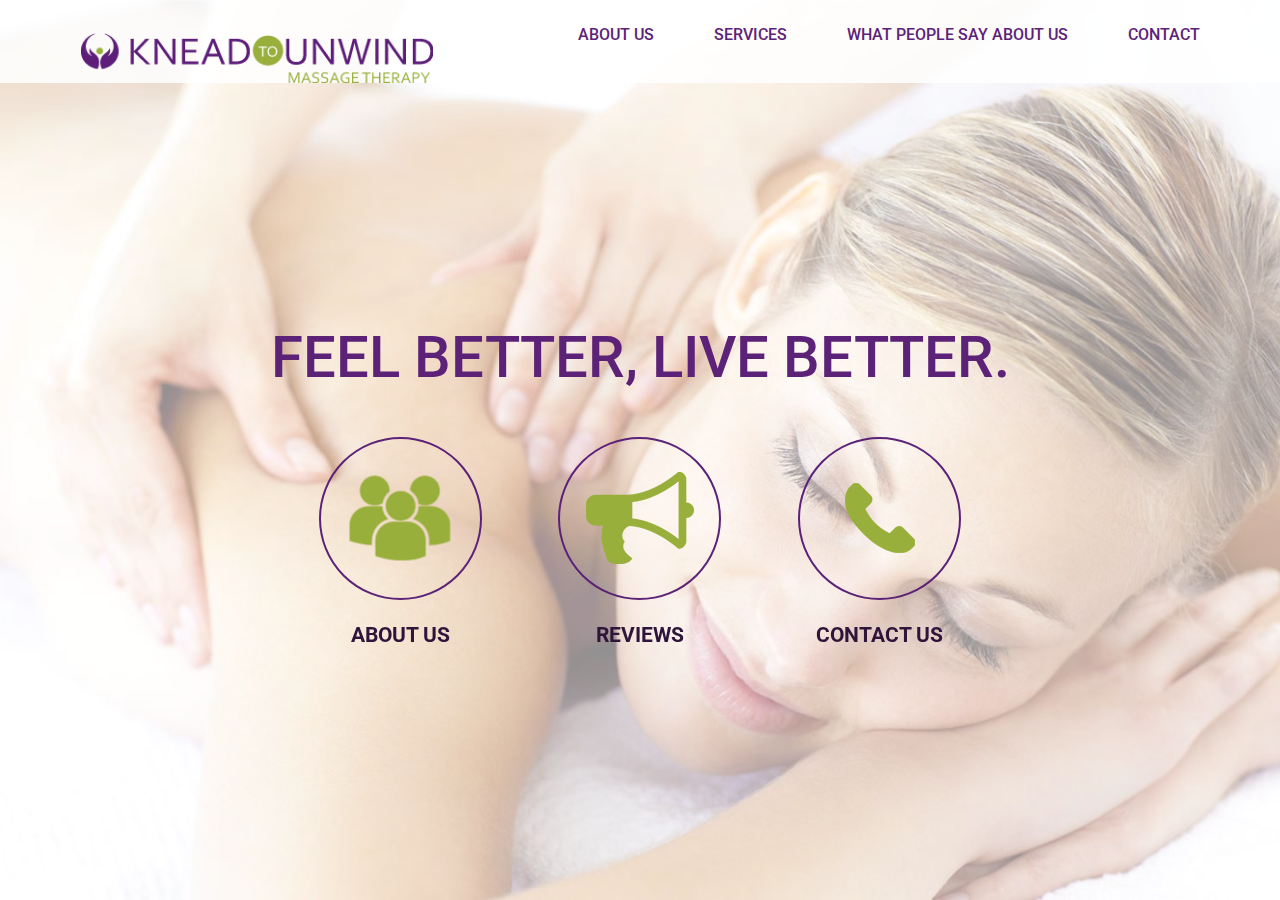
<file: index.html>
<!DOCTYPE html>
<html lang="en">
<head>
<meta charset="utf-8">
<meta http-equiv="X-UA-Compatible" content="IE=edge">
<meta name="format-detection" content="telephone=no">
<meta name="viewport" content="width=device-width, initial-scale=1">
<title>Knead To Unwind Massage Therapy</title>
<link rel="shortcut icon" type="image/x-icon" href="img/favicon.ico">
<!-- Bootstrap CSS-->
<link href="css/bootstrap.css" rel="stylesheet" type="text/css">
<!-- Custom CSS -->
<link href="css/global-style.css" rel="stylesheet" type="text/css">
<!-- Media queries CSS -->
<link href="css/media-queries.css" rel="stylesheet" type="text/css">

</head>
<body id="index">
<!-- Wrapper start -->
<div class="wrapper splash">
<!-- Header start -->
    <div class="headerWide">
        <div class="container header">
            <div class="row">
            	<div class="col-sm-4"><a href="/" class="logo"><img src="img/logo.png" alt="Knead to Unwind Logo" title="Knead to Unwind" class="img-responsive"></a></div>
                <div class="col-sm-8">
                	<div class="row">
                    	<div class="col-sm-12">
                        	<div class="appointmentButton">                            
								<script type="text/javascript">
	var host = (('https:' == document.location.protocol) ? 'https://' : 'http://');
	var params = "?img=" + encodeURIComponent("light_large");
	document.write(unescape('%3Cscript src="' + host + 'kneadtounwind.clinicsense.com/book_widget/') + params + unescape('" type="text/javascript"%3E%3C/script%3E'));
</script>
                            </div>
                        </div>
                        <div class="col-sm-12">
                            <div class="navigation">
                                <div class="navbar-header">                            
                                    <button data-target="#navbar" data-toggle="collapse" class="navbar-toggle" type="button">Menu <i class="fa fa-bars"></i></button>
                                </div>                        
                                <div class="collapse navbar-collapse" id="navbar">
                                    <ul class="nav">                            	
                                        <li><a href="about.html">About us</a></li>                                        
                                        <li><a href="services.html">Services</a></li>
                                        <li><a href="reviews.html">What people say about us</a></li>
                                        <li><a href="contact.html">Contact</a></li>                                          
                                    </ul>
                                </div>
                            </div>
                        </div>
                    </div>
                </div>
            </div>
        </div>
    </div>
<!-- Header end -->

<!-- CTA start -->
    <div class="ctaWide">
        <div class="container">
            <div class="row">
            	<div class="col-sm-11 col-md-9 centerWraper ctaWraper">
                    <h1>Feel Better, Live Better.</h1>
                    <div class="row">
                        <div class="col-sm-10 col-sm-offset-1">
                            <div class="row">
                                <div class="col-sm-4 cta text-center">                                
                                    <a href="about.html"><div class="ctaIcon text-center">
                                    <img src="img/aboutus.png" alt="About Us" title="About Us">
                                    </div></a>
                                	<h5><a href="about.html">About US</a></h5>
                                </div>
                                <div class="col-sm-4 cta text-center">                                
                                    <a href="review.html"><div class="ctaIcon text-center">
                                    <img src="img/reviews.png" alt="Reviews" title="Reviews">
                                    </div></a>
                                    <h5><a href="review.html">Reviews</a></h5>
                                </div>
                                <div class="col-sm-4 cta text-center">                                
                                    <a href="contact.html"><div class="ctaIcon text-center">
                                    <img src="img/contactus.png" alt="contact us" title="Contact us">
                                    </div></a>
                                    <h5><a href="contact.html">Contact US</a></h5>
                                </div>
                            </div>
                        </div>
                    </div>
                </div>
            </div>
        </div>
    </div>
<!-- CTA end -->
</div>
<!-- Wrapper end -->

<!-- jQuery (necessary for Bootstrap's JavaScript plugins) -->
<script src="js/jquery-1.11.0.js"></script>
<!-- Script for detects HTML5 and CSS3 features in the user’s browser -->
<script src="js/modernizr.js"></script>
<!-- Include all compiled plugins, or include individual files as needed -->
<script src="js/bootstrap.js"></script>

</body>
</html>
</file>
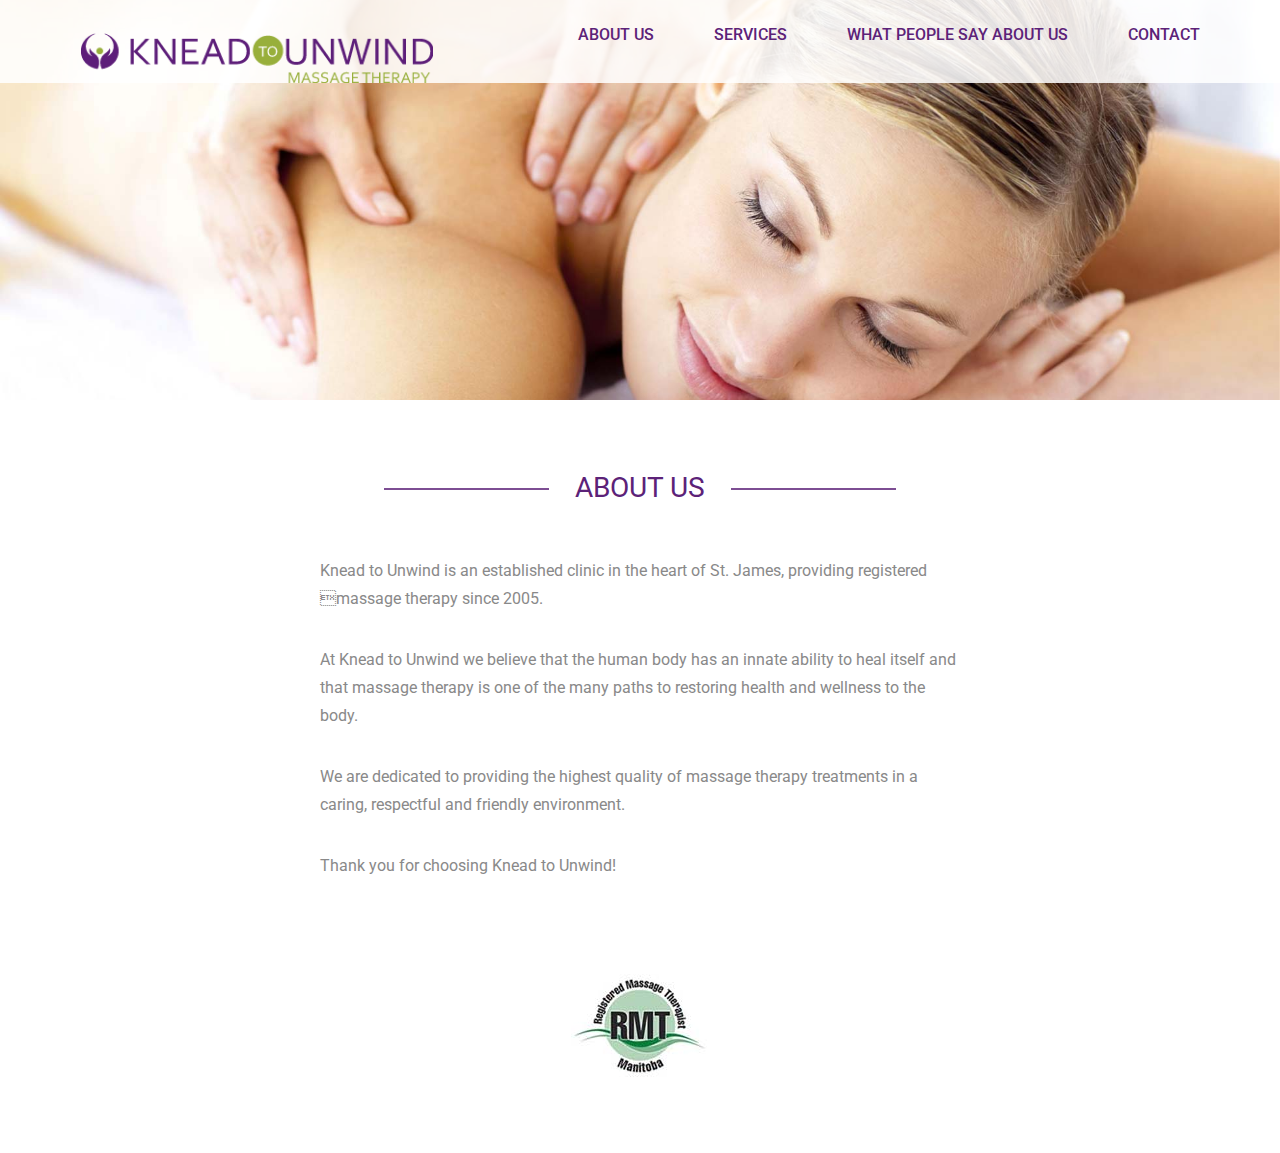
<file: about.html>
<!DOCTYPE html>
<html lang="en">
<head>
<meta charset="utf-8">
<meta http-equiv="X-UA-Compatible" content="IE=edge">
<meta name="format-detection" content="telephone=no">
<meta name="viewport" content="width=device-width, initial-scale=1">
<title>About Us | Knead To Unwind Massage Therapy</title>
<link rel="shortcut icon" type="image/x-icon" href="img/favicon.ico">
<!-- Bootstrap CSS-->
<link href="css/bootstrap.css" rel="stylesheet" type="text/css">
<!-- Custom CSS -->
<link href="css/global-style.css" rel="stylesheet" type="text/css">
<!-- Media queries CSS -->
<link href="css/media-queries.css" rel="stylesheet" type="text/css">

</head>
<body>
<!-- Wrapper start -->
<div class="wrapper">

<div class="headerWraper">
<!-- Header start -->
    <div class="headerWide">
        <div class="container header">
            <div class="row">
            	<div class="col-sm-4"><a href="/" class="logo"><img src="img/logo.png" alt="Knead to Unwind Logo" title="Knead to Unwind" class="img-responsive"></a></div>
                <div class="col-sm-8">
                	<div class="row">
                    	<div class="col-sm-12">
                        	<div class="appointmentButton">                            
								<script type="text/javascript">
	var host = (('https:' == document.location.protocol) ? 'https://' : 'http://');
	var params = "?img=" + encodeURIComponent("light_large");
	document.write(unescape('%3Cscript src="' + host + 'kneadtounwind.clinicsense.com/book_widget/') + params + unescape('" type="text/javascript"%3E%3C/script%3E'));
</script>
                            </div>
                        </div>
                        <div class="col-sm-12">
                            <div class="navigation">
                                <div class="navbar-header">                            
                                    <button data-target="#navbar" data-toggle="collapse" class="navbar-toggle" type="button">Menu <i class="fa fa-bars"></i></button>
                                </div>                        
                                <div class="collapse navbar-collapse" id="navbar">
                                    <ul class="nav">                            	
                                        <li><a href="about.html">About us</a></li>                                        
                                        <li><a href="services.html">Services</a></li>
                                        <li><a href="reviews.html">What people say about us</a></li>
                                        <li><a href="contact.html">Contact</a></li>                                          
                                    </ul>
                                </div>
                            </div>
                        </div>
                    </div>
                </div>
            </div>
        </div>
    </div>
<!-- Header end -->
</div>

<!-- Content start -->
    <div class="contentWide">
        <div class="container content">
            <div class="row">
            	<div class="col-sm-11 col-md-7 centerWraper">
                	<h2 class="headingText"><span>About Us</span></h2>
                    <p>Knead to Unwind is an established clinic in the heart of St. James, providing registered massage therapy since 2005.</p>
                    <p>At Knead to Unwind we believe that the human body has an innate ability to heal itself and that massage therapy is one of the many paths to restoring health and wellness to the body.</p>
                    <p>We are dedicated to providing the highest quality of massage therapy treatments in a caring, respectful and friendly environment.</p>
                    <p>Thank you for choosing Knead to Unwind!</p>
                    <p>&nbsp;</p>
                    <p class="text-center"><img src="img/rmt.jpg"></p>
                </div>
            </div>
        </div>
    </div>
<!-- Content end -->

</div>
<!-- Wrapper end -->

<!-- jQuery (necessary for Bootstrap's JavaScript plugins) -->
<script src="js/jquery-1.11.0.js"></script>
<!-- Script for detects HTML5 and CSS3 features in the user’s browser -->
<script src="js/modernizr.js"></script>
<!-- Include all compiled plugins, or include individual files as needed -->
<script src="js/bootstrap.js"></script>

</body>
</html>
</file>
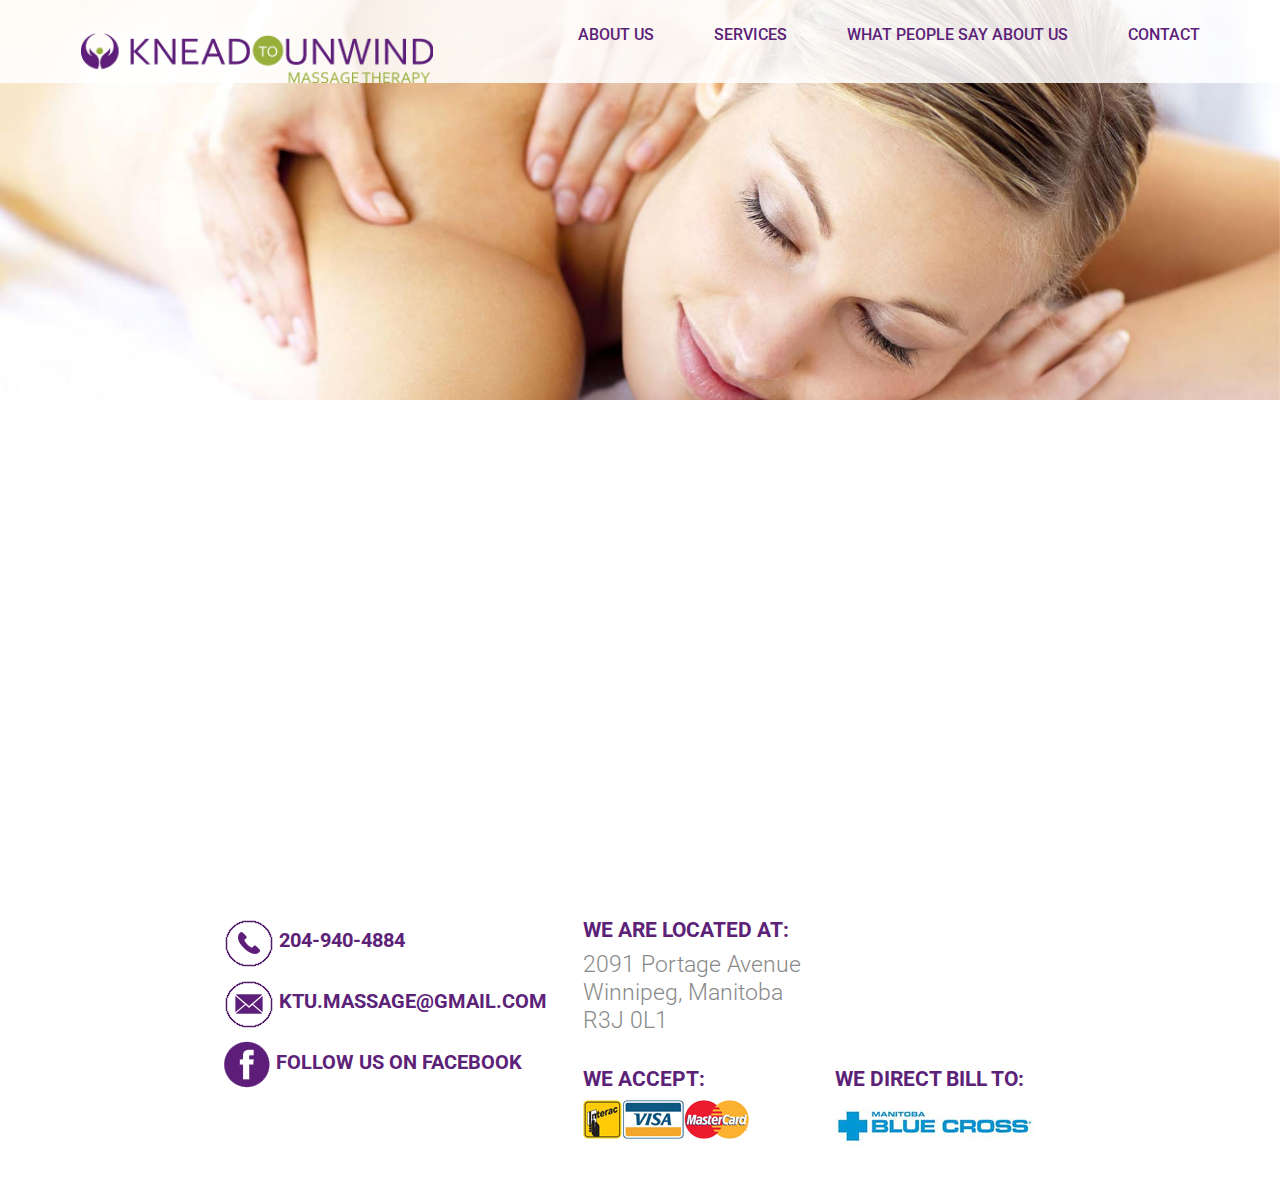
<file: contact.html>
<!DOCTYPE html>
<html lang="en">
<head>
<meta charset="utf-8">
<meta http-equiv="X-UA-Compatible" content="IE=edge">
<meta name="format-detection" content="telephone=no">
<meta name="viewport" content="width=device-width, initial-scale=1">
<title>Contact Us | Knead To Unwind Massage Therapy</title>
<link rel="shortcut icon" type="image/x-icon" href="img/favicon.ico">
<!-- Bootstrap CSS-->
<link href="css/bootstrap.css" rel="stylesheet" type="text/css">
<!-- Custom CSS -->
<link href="css/global-style.css" rel="stylesheet" type="text/css">
<!-- Media queries CSS -->
<link href="css/media-queries.css" rel="stylesheet" type="text/css">

</head>
<body>
<!-- Wrapper start -->
<div class="wrapper">

<div class="headerWraper">
<!-- Header start -->
    <div class="headerWide">
        <div class="container header">
            <div class="row">
            	<div class="col-sm-4"><a href="/" class="logo"><img src="img/logo.png" alt="Knead to Unwind Logo" title="Knead to Unwind" class="img-responsive"></a></div>
                <div class="col-sm-8">
                	<div class="row">
                    	<div class="col-sm-12">
                        	<div class="appointmentButton">                            
								<script type="text/javascript">
	var host = (('https:' == document.location.protocol) ? 'https://' : 'http://');
	var params = "?img=" + encodeURIComponent("light_large");
	document.write(unescape('%3Cscript src="' + host + 'kneadtounwind.clinicsense.com/book_widget/') + params + unescape('" type="text/javascript"%3E%3C/script%3E'));
</script>
                            </div>
                        </div>
                        <div class="col-sm-12">
                            <div class="navigation">
                                <div class="navbar-header">                            
                                    <button data-target="#navbar" data-toggle="collapse" class="navbar-toggle" type="button">Menu <i class="fa fa-bars"></i></button>
                                </div>                        
                                <div class="collapse navbar-collapse" id="navbar">
                                    <ul class="nav">                            	
                                        <li><a href="about.html">About us</a></li>                                        
                                        <li><a href="services.html">Services</a></li>
                                        <li><a href="reviews.html">What people say about us</a></li>
                                        <li><a href="contact.html">Contact</a></li>                                          
                                    </ul>
                                </div>
                            </div>
                        </div>
                    </div>
                </div>
            </div>
        </div>
    </div>
<!-- Header end -->
</div>

<!-- Content start -->
    <div class="contentWide">
        <div class="container content">
            <div class="row">
            	<div class="col-sm-12 col-md-9 centerWraper">                	
                	<iframe id="location" src="https://www.google.com/maps/embed?pb=!1m18!1m12!1m3!1d2571.1391223661135!2d-97.232992!3d49.8774139!2m3!1f0!2f0!3f0!3m2!1i1024!2i768!4f13.1!3m3!1m2!1s0x52ea7358256f0349%3A0x1df3eb37024e4ee6!2s2091+Portage+Ave%2C+Winnipeg%2C+MB+R3J+0L1%2C+Canada!5e0!3m2!1sen!2sin!4v1441392614421" height="393" frameborder="0" style="border:0" allowfullscreen></iframe>
                    <div class="row">
                    	
                        <div class="col-md-7 col-md-push-5 address">
                        	<h5>we are located at:</h5>
                            <p>2091 Portage Avenue<br>
                            Winnipeg, Manitoba<br>
                            R3J 0L1</p>
                            
                            <div class="row">
                            	<div class="col-sm-6 address">
                                	<h5>we accept:</h5>
                                    <img src="img/card.jpg">
                                </div>
                                <div class="col-sm-6 address">
                                	<h5>we direct bill to:</h5>
                                    <img src="img/blueCross.jpg">
                                </div>
                            </div>
                        </div>
                        
                        <div class="col-md-5 col-md-pull-7">
                        	<ul class="contactList clearfix">
                            	<li><span><img src="img/call.png"></span>204-940-4884</li>
                                <li><a href="mailto:ktu.massage@gmail.com"><span><img src="img/mail.png"></span>ktu.massage@gmail.com</a></li>
                                <li><a href="https://www.facebook.com/kneadtounwind" target="_blank"><span><img src="img/facebook.png"></span>follow us on facebook</a></li>
                            </ul>
                        </div>
                        
                    </div>
                </div>
            </div>
        </div>
    </div>
<!-- Content end -->

</div>
<!-- Wrapper end -->

<!-- jQuery (necessary for Bootstrap's JavaScript plugins) -->
<script src="js/jquery-1.11.0.js"></script>
<!-- Script for detects HTML5 and CSS3 features in the user’s browser -->
<script src="js/modernizr.js"></script>
<!-- Include all compiled plugins, or include individual files as needed -->
<script src="js/bootstrap.js"></script>

</body>
</html>
</file>
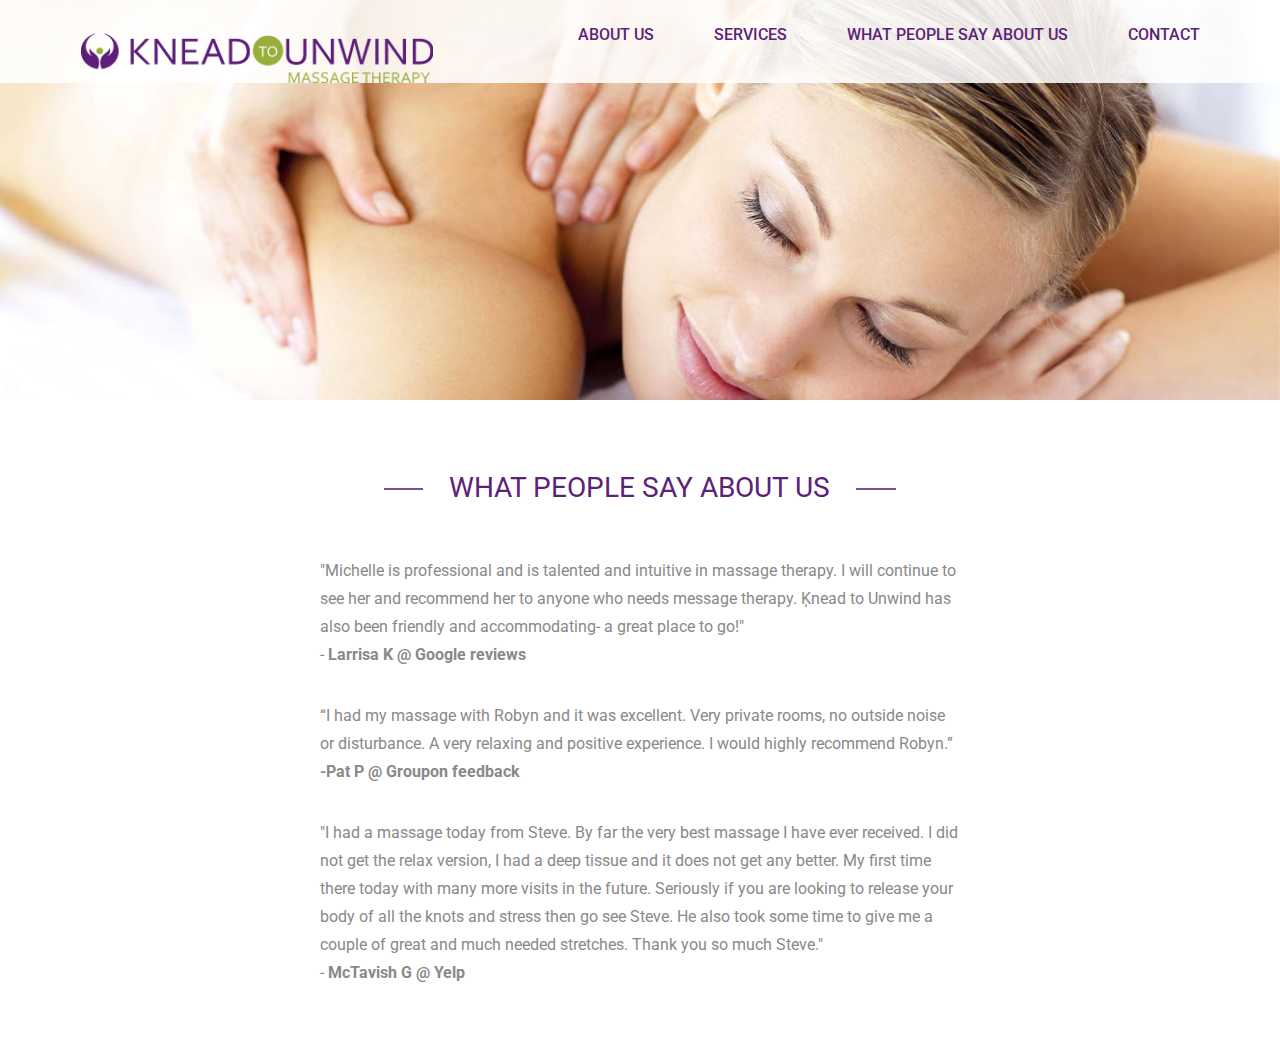
<file: reviews.html>
<!DOCTYPE html>
<html lang="en">
<head>
<meta charset="utf-8">
<meta http-equiv="X-UA-Compatible" content="IE=edge">
<meta name="format-detection" content="telephone=no">
<meta name="viewport" content="width=device-width, initial-scale=1">
<title>Reviews | Knead To Unwind Massage Therapy</title>
<link rel="shortcut icon" type="image/x-icon" href="img/favicon.ico">
<!-- Bootstrap CSS-->
<link href="css/bootstrap.css" rel="stylesheet" type="text/css">
<!-- Custom CSS -->
<link href="css/global-style.css" rel="stylesheet" type="text/css">
<!-- Media queries CSS -->
<link href="css/media-queries.css" rel="stylesheet" type="text/css">

</head>
<body>
<!-- Wrapper start -->
<div class="wrapper">

<div class="headerWraper">
<!-- Header start -->
    <div class="headerWide">
        <div class="container header">
            <div class="row">
            	<div class="col-sm-4"><a href="/" class="logo"><img src="img/logo.png" alt="Knead to Unwind Logo" title="Knead to Unwind" class="img-responsive"></a></div>
                <div class="col-sm-8">
                	<div class="row">
                    	<div class="col-sm-12">
                        	<div class="appointmentButton">                            
								<script type="text/javascript">
	var host = (('https:' == document.location.protocol) ? 'https://' : 'http://');
	var params = "?img=" + encodeURIComponent("light_large");
	document.write(unescape('%3Cscript src="' + host + 'kneadtounwind.clinicsense.com/book_widget/') + params + unescape('" type="text/javascript"%3E%3C/script%3E'));
</script>
                            </div>
                        </div>
                        <div class="col-sm-12">
                            <div class="navigation">
                                <div class="navbar-header">                            
                                    <button data-target="#navbar" data-toggle="collapse" class="navbar-toggle" type="button">Menu <i class="fa fa-bars"></i></button>
                                </div>                        
                                <div class="collapse navbar-collapse" id="navbar">
                                    <ul class="nav">                            	
                                        <li><a href="about.html">About us</a></li>                                        
                                        <li><a href="services.html">Services</a></li>
                                        <li><a href="reviews.html">What people say about us</a></li>
                                        <li><a href="contact.html">Contact</a></li>                                          
                                    </ul>
                                </div>
                            </div>
                        </div>
                    </div>
                </div>
            </div>
        </div>
    </div>
<!-- Header end -->
</div>

<!-- Content start -->
    <div class="contentWide">
        <div class="container content">
            <div class="row">
            	<div class="col-sm-11 col-md-7 centerWraper">
                	<h2 class="headingText"><span>What people say about us</span></h2>
                    <p>"Michelle is professional and is talented and intuitive in massage therapy. I will continue to see her and recommend her to anyone who needs message therapy. Ķnead to Unwind has also been friendly and accommodating- a great place to go!"<br>   - <strong>Larrisa K @ Google reviews</strong></p>
                    <p>“I had my massage with Robyn and it was excellent. Very private rooms, no outside noise or disturbance. A very relaxing and positive experience. I would highly recommend Robyn.”<br> <strong>-Pat P @ Groupon feedback</strong></p>
                    <p>"I had a massage today from Steve.  By far the very best massage I have ever received.  I did not get the relax version,  I had a deep tissue and it does not get any better.  My first time there today  with many more visits in the future.  Seriously if you are looking to release your body of all the knots and stress then go see Steve.  He also took some time to give me a couple of great and much needed stretches. Thank you so much Steve."<br> - <strong>McTavish G @ Yelp</strong></p>                    
                </div>
            </div>
        </div>
    </div>
<!-- Content end -->

</div>
<!-- Wrapper end -->

<!-- jQuery (necessary for Bootstrap's JavaScript plugins) -->
<script src="js/jquery-1.11.0.js"></script>
<!-- Script for detects HTML5 and CSS3 features in the user’s browser -->
<script src="js/modernizr.js"></script>
<!-- Include all compiled plugins, or include individual files as needed -->
<script src="js/bootstrap.js"></script>

</body>
</html>
</file>
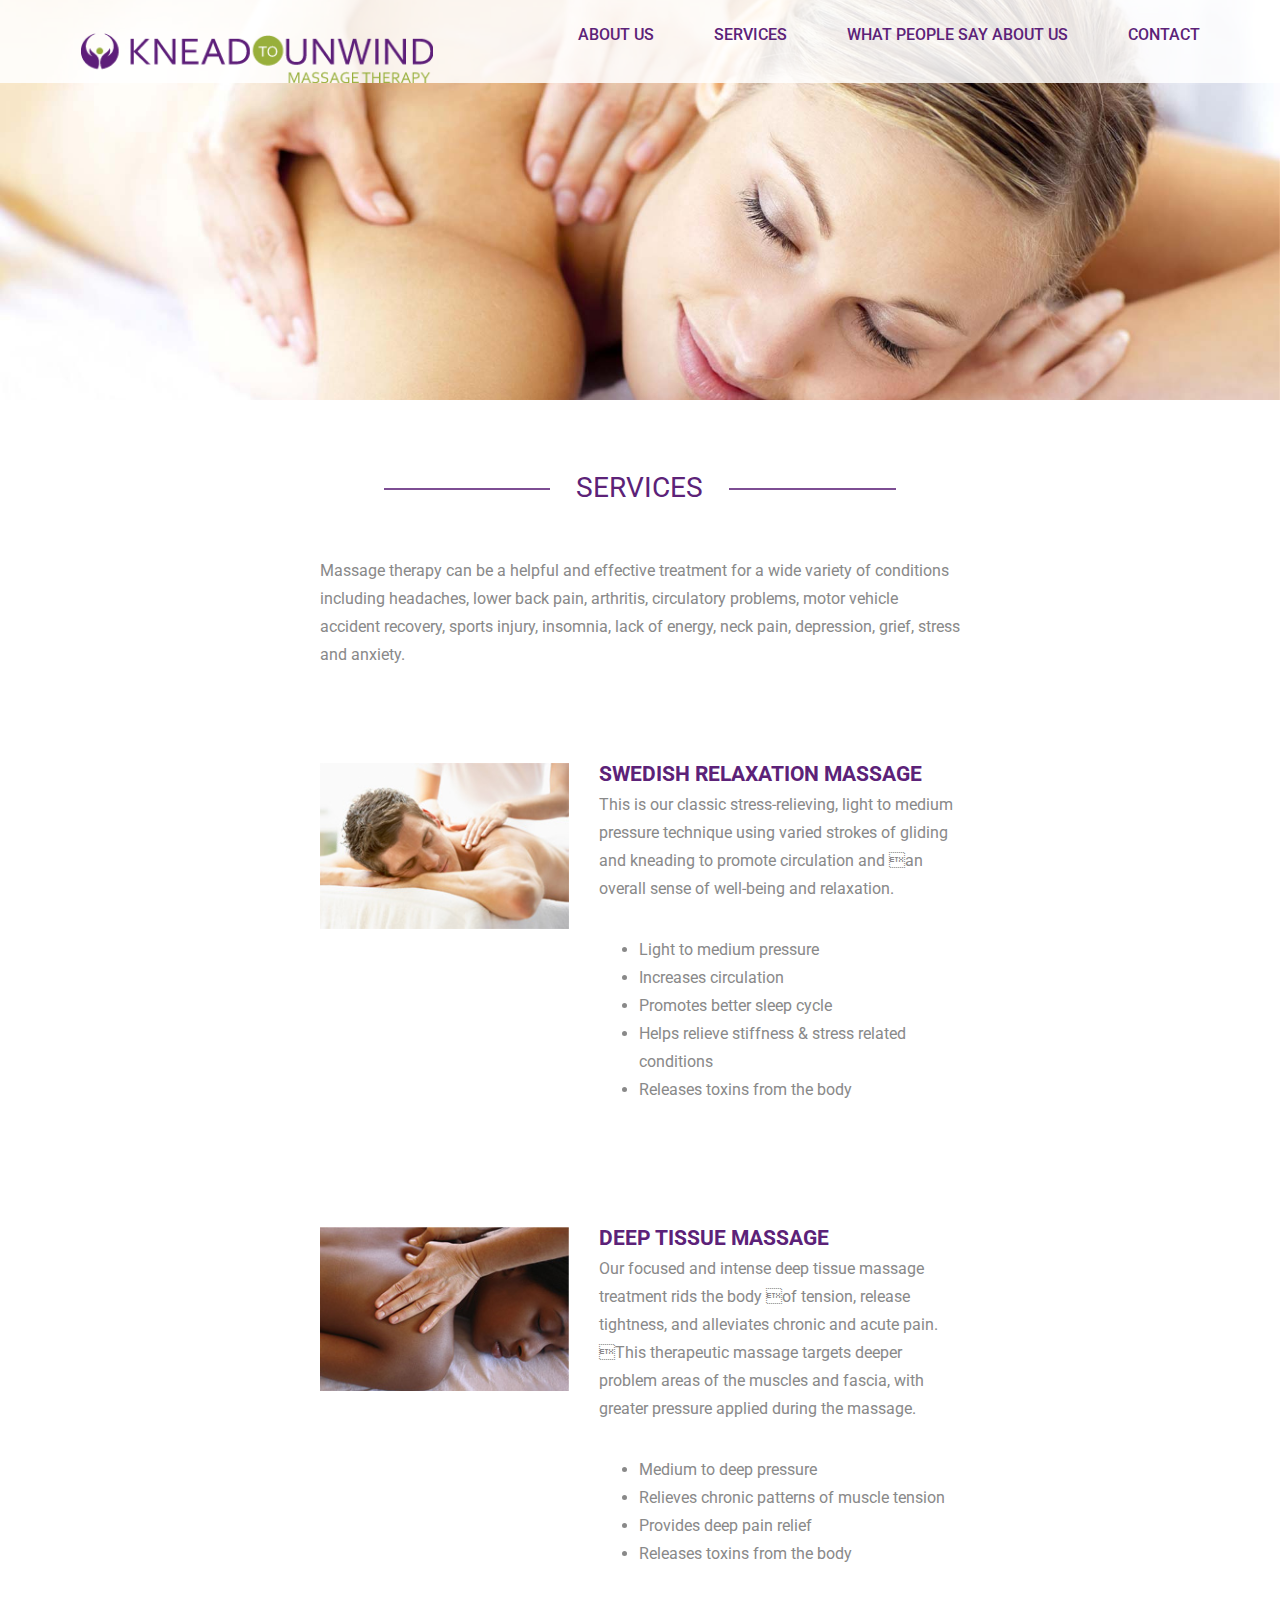
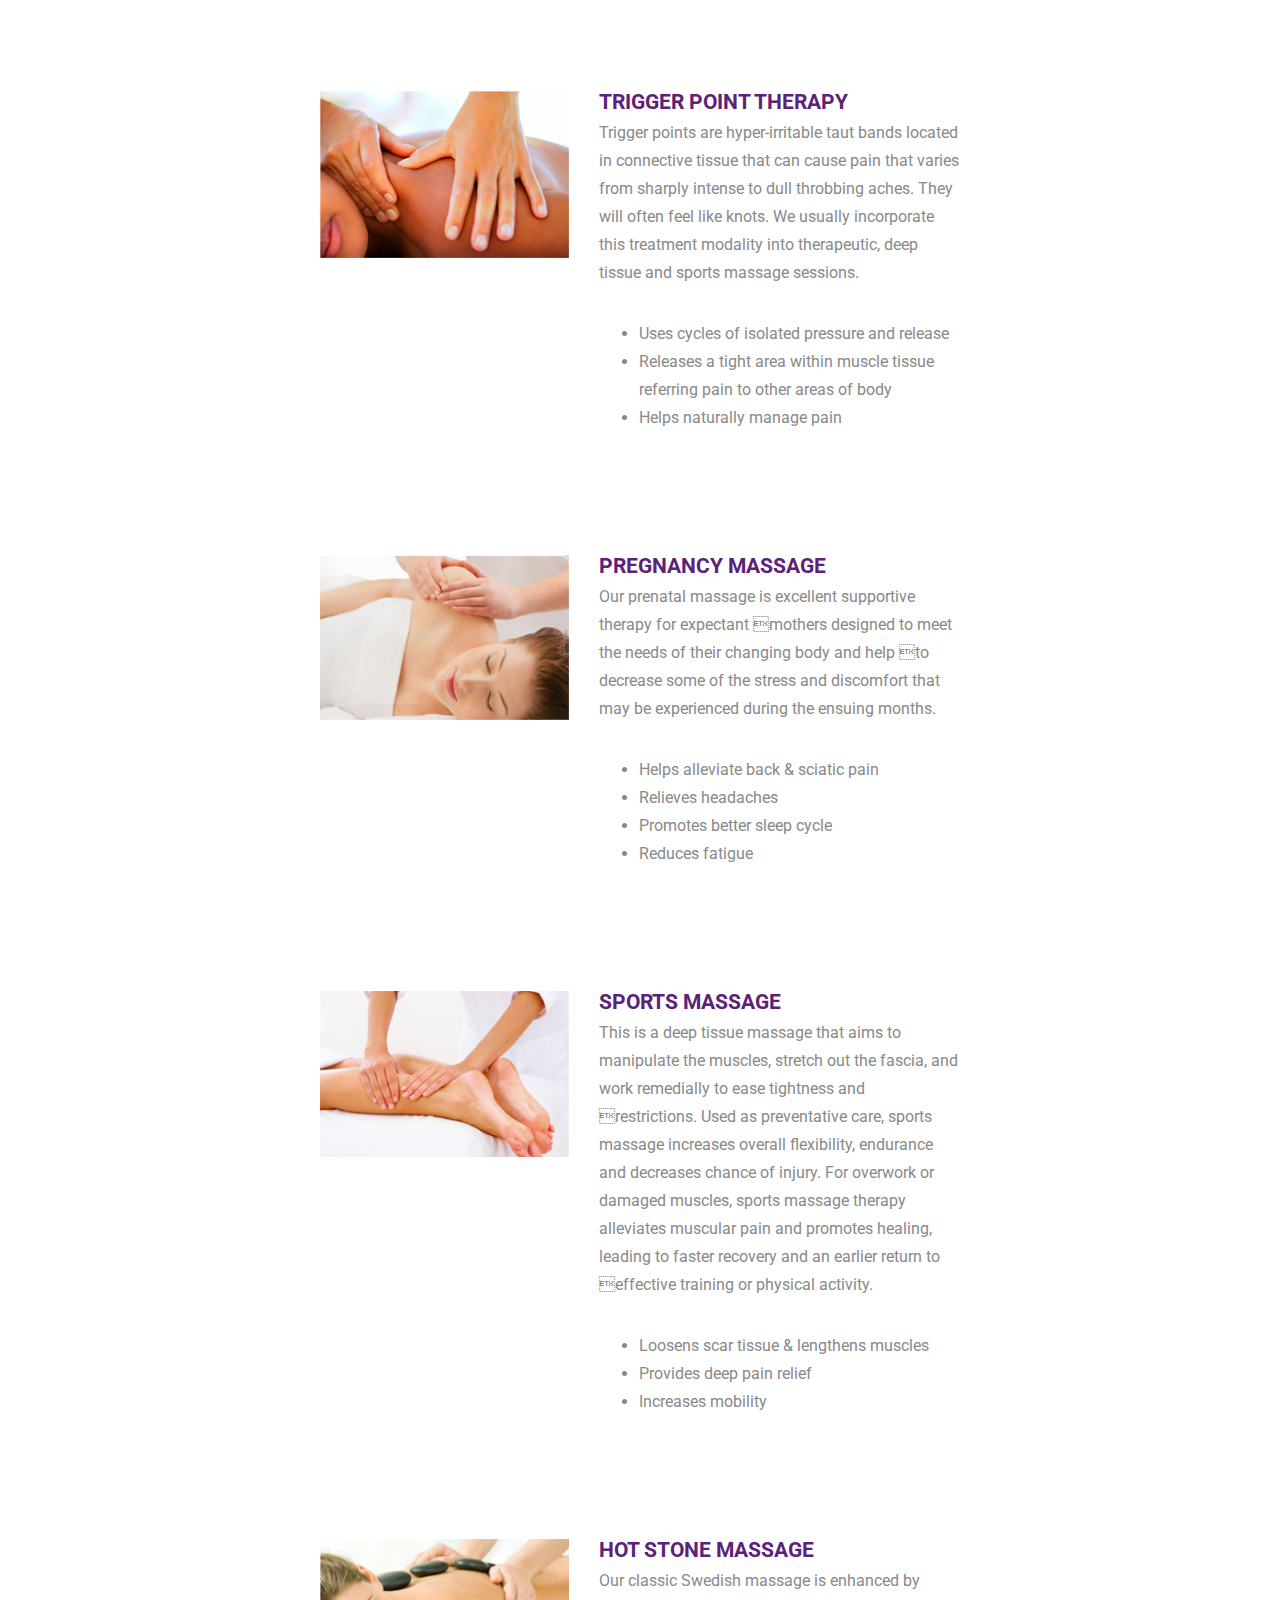
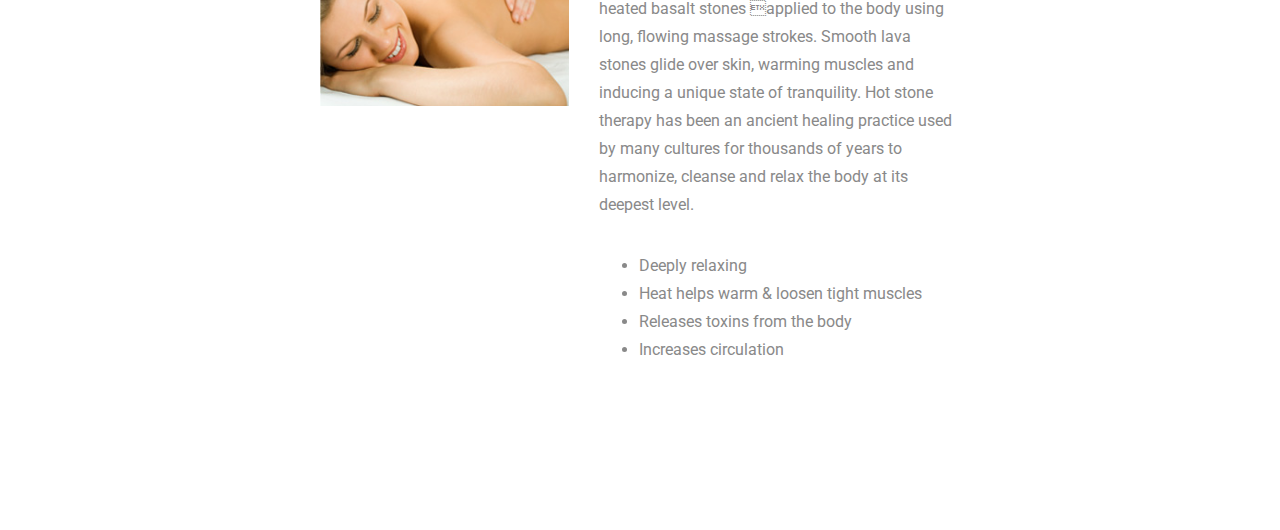
<file: services.html>
<!DOCTYPE html>
<html lang="en">
<head>
<meta charset="utf-8">
<meta http-equiv="X-UA-Compatible" content="IE=edge">
<meta name="format-detection" content="telephone=no">
<meta name="viewport" content="width=device-width, initial-scale=1">
<title>Massage Therapy Services | Knead To Unwind Massage Therapy</title>
<link rel="shortcut icon" type="image/x-icon" href="img/favicon.ico">
<!-- Bootstrap CSS-->
<link href="css/bootstrap.css" rel="stylesheet" type="text/css">
<!-- Custom CSS -->
<link href="css/global-style.css" rel="stylesheet" type="text/css">
<!-- Media queries CSS -->
<link href="css/media-queries.css" rel="stylesheet" type="text/css">

</head>
<body>
<!-- Wrapper start -->
<div class="wrapper">

<div class="headerWraper">
<!-- Header start -->
    <div class="headerWide">
        <div class="container header">
            <div class="row">
            	<div class="col-sm-4"><a href="/" class="logo"><img src="img/logo.png" alt="Knead to Unwind Logo" title="Knead to Unwind" class="img-responsive"></a></div>
                <div class="col-sm-8">
                	<div class="row">
                    	<div class="col-sm-12">
                        	<div class="appointmentButton">                            
							<script type="text/javascript">
                            var host = (('https:' == document.location.protocol) ? 'https://' : 'http://');
                            var params = "?img=" + encodeURIComponent("light_large");
                            document.write(unescape('%3Cscript src="' + host + 'kneadtounwind.clinicsense.com/book_widget/') + params + unescape('" type="text/javascript"%3E%3C/script%3E'));
                            </script>
                            </div>
                        </div>
                        <div class="col-sm-12">
                            <div class="navigation">
                                <div class="navbar-header">                            
                                    <button data-target="#navbar" data-toggle="collapse" class="navbar-toggle" type="button">Menu <i class="fa fa-bars"></i></button>
                                </div>                        
                                <div class="collapse navbar-collapse" id="navbar">
                                    <ul class="nav">                            	
                                        <li><a href="about.html">About us</a></li>                                        
                                        <li><a href="services.html">Services</a></li>
                                        <li><a href="reviews.html">What people say about us</a></li>
                                        <li><a href="contact.html">Contact</a></li>                                          
                                    </ul>
                                </div>
                            </div>
                        </div>
                    </div>
                </div>
            </div>
        </div>
    </div>
<!-- Header end -->
</div>

<!-- Content start -->
    <div class="contentWide">
        <div class="container content">
            <div class="row">
            	<div class="col-sm-11 col-md-7 centerWraper">
                	<h2 class="headingText"><span>Services</span></h2>
                    <p>Massage therapy can be a helpful and effective treatment for a wide variety of conditions including headaches, lower back pain, arthritis, circulatory problems, motor vehicle accident recovery, sports injury, insomnia, lack of energy, neck pain, depression, grief, stress and anxiety.</p>
                    <p>&nbsp;</p>
                    
                    <div class="row serviceList">
                    	<div class="col-sm-5">
                        	<img src="img/services/SwedishMassage.jpg" alt="Swedish Massage" title="Swedish Massage" class="img-responsive center-block">
                        </div>
                        <div class="col-sm-7">
                        	<h5>swedish Relaxation Massage</h5>
                            <p>This is our classic stress-relieving, light to medium pressure technique using varied strokes of gliding and kneading to promote circulation and an overall sense of well-being and relaxation.</p>
                            <ul>
                            	<li>Light to medium pressure</li>
                                <li>Increases circulation</li>
                                <li>Promotes better sleep cycle</li>
                                <li>Helps relieve stiffness & stress related conditions</li>
                                <li>Releases toxins from the body</li>
                            </ul>
                        </div>	
                    </div>
                    
                    <div class="row serviceList">
                    	<div class="col-sm-5">
                        	<img src="img/services/deep-tissue-massage.jpg" alt="deep-tissue-massage" title="Deep Tissue Massage" class="img-responsive center-block">
                        </div>
                        <div class="col-sm-7">
                        	<h5>Deep Tissue Massage</h5>
                            <p>Our focused and intense deep tissue massage treatment rids the body of tension, release tightness, and alleviates chronic and acute pain.  This therapeutic massage targets deeper problem areas of the muscles and fascia, with greater pressure applied during the massage.</p>
                            <ul>
                            	<li>Medium to deep pressure</li>
                                <li>Relieves chronic patterns of muscle tension</li>
                                <li>Provides deep pain relief</li>
                                <li>Releases toxins from the body</li>
                            </ul>
                        </div>	
                    </div>
                    
                    <div class="row serviceList">
                    	<div class="col-sm-5">
                        	<img src="img/services/TrigerPoint.jpg" alt="Triger Point Therapy" title="Triger Point Therapy" class="img-responsive center-block">
                        </div>
                        <div class="col-sm-7">
                        	<h5>trigger point therapy</h5>
                            <p>Trigger points are hyper-irritable taut bands located in connective tissue that can cause pain that varies from sharply intense to dull throbbing aches.  They will often feel like knots.  We usually incorporate this treatment modality into therapeutic, deep tissue and sports massage sessions.</p>
                            <ul>
                            	<li>Uses cycles of isolated pressure and release</li>
                                <li>Releases a tight area within muscle tissue referring pain to other areas of body</li>
                                <li>Helps naturally manage pain</li>
                            </ul>
                        </div>	
                    </div>
                    
                    <div class="row serviceList">
                    	<div class="col-sm-5">
                        	<img src="img/services/PregnancyMassage.jpg" alt="Pregnancy Massage" title="Pregnancy Massage" class="img-responsive center-block">
                        </div>
                        <div class="col-sm-7">
                        	<h5>Pregnancy Massage</h5>
                            <p>Our prenatal massage is excellent supportive therapy for expectant mothers designed to meet the needs of their changing body and help to decrease some of the stress and discomfort that may be experienced during the ensuing months. </p>
                            <ul>
                            	<li>Helps alleviate back & sciatic pain</li>
                                <li>Relieves headaches</li>
                                <li>Promotes better sleep cycle</li>
                                <li>Reduces fatigue</li>
                            </ul>
                        </div>	
                    </div>
                    
                    <div class="row serviceList">
                    	<div class="col-sm-5">
                        	<img src="img/services/SportsMassage.jpg" alt="Sports Massage" title="Sports Massage" class="img-responsive center-block">
                        </div>
                        <div class="col-sm-7">
                        	<h5>Sports Massage</h5>
                            <p>This is a deep tissue massage that aims to manipulate the muscles, stretch out the fascia, and work remedially to ease tightness and restrictions.  Used as preventative care, sports massage increases overall flexibility, endurance and decreases chance of injury.  For overwork or damaged muscles, sports massage therapy alleviates muscular pain and promotes healing, leading to faster recovery and an earlier return to effective training or physical activity.  </p>
                            <ul>
                            	<li>Loosens scar tissue & lengthens muscles</li>
                                <li>Provides deep pain relief</li>
                                <li>Increases mobility</li>
                            </ul>
                        </div>	
                    </div>
                    
                    <div class="row serviceList">
                    	<div class="col-sm-5">
                        	<img src="img/services/HotStoneMassge.jpg" alt="Hot Stone Massge" title="Hot Stone Massge" class="img-responsive center-block">
                        </div>
                        <div class="col-sm-7">
                        	<h5>hot stone massage</h5>
                            <p>Our classic Swedish massage is enhanced by heated basalt stones applied to the body using long, flowing massage strokes.   Smooth lava stones glide over skin, warming muscles and inducing a unique state of tranquility.   Hot stone therapy has been an ancient healing practice used by many cultures for thousands of years to harmonize, cleanse and relax the body at its deepest level.</p>
                            <ul>
                            	<li>Deeply relaxing</li>
                                <li>Heat helps warm & loosen tight muscles</li>
                                <li>Releases toxins from the body</li>
                                <li>Increases circulation</li>
                            </ul>
                        </div>	
                    </div>
                    
                </div>
            </div>
        </div>
    </div>
<!-- Content end -->

</div>
<!-- Wrapper end -->

<!-- jQuery (necessary for Bootstrap's JavaScript plugins) -->
<script src="js/jquery-1.11.0.js"></script>
<!-- Script for detects HTML5 and CSS3 features in the user’s browser -->
<script src="js/modernizr.js"></script>
<!-- Include all compiled plugins, or include individual files as needed -->
<script src="js/bootstrap.js"></script>

</body>
</html>
</file>
<file: css/media-queries.css>
/*Medium device (MD)*/
@media (max-width: 1199px) {	
	.navigation .nav li a {
		padding: 10px 22px;
	}
	.ctaWraper {
		padding-top: 143px;
	}
	.ctaWraper h1 {
		font-size: 48px;
	}
	.contactList li,
	.contactList li a {
		font-size: 16px;
	}
	.address h5 {
		font-size: 18px;
	}
}
/*Small device (SD)*/
@media (max-width: 991px) {	
	.navigation .nav li a {
		padding: 10px 13px;
		font-size: 13px;
	}
	.content {
		padding-top: 43px;
		padding-bottom: 23px;
	}
	.address {
		text-align: center;
		margin-bottom: 26px;
	}
	#location {
		margin-bottom: 26px;
	}
	.contactList li {
		padding: 0 13px;
	}
	.contactList li, .contactList li a {
		font-size: 14px;
	}
}
/*Extra small device (XS)*/
@media (max-width: 767px) {	
	.header {
		padding-bottom: 10px;
	}
	.logo img {
		padding-top: 0px;
		display: block;
		margin: 0 auto 23px;
	}
	.appointmentButton {
		margin-bottom: 23px;
		text-align: center;
	}
	.navigation .navbar-toggle {
		background-color: #5c2278;
		color: #fff;
		display: block;
		font-size: 14px;
		float: none;
		margin: 0 auto;
		border-radius: 0;
		-moz-border-radius: 0;
		-webkit-border-radius: 0;
		-o-border-radius: 0;
	}
	.navigation .nav {
		text-align: center;
	}
	.navigation .nav li a {
		font-size: 16px;
	}
	.ctaWraper {
		padding-top: 43px;
	}
	.ctaWraper h1 {
		font-size: 34px;
	}
	.serviceList {
		margin-bottom: 30px;
	}
	.serviceList img {
		margin-bottom: 23px;
	}
}
/*Extra small device (XS-More refine)*/
@media (max-width: 580px) {		
	.navigation .nav li {
		display: block;
	}
	.navigation .nav li a {
		background-color: #99ae42;
		color: #fff;
		font-size: 16px;
		text-align: left;
	}
	.navigation .nav li a:hover,
	.navigation .nav li a:focus {
		background-color: #5c2278;
		color: #fff;
	}	
}
/*Extra small device (XS-More refine)*/
@media (max-width: 480px) {	
	.navigation .nav li a {
		font-size: 16px;
	}
	h2.headingText span {
		padding: 0;
	}
	h2.headingText::after {
		top: 110%;
		left: 0;
		width: 100%;
	}
}
</file>
<file: css/global-style.css>
@import url(http://fonts.googleapis.com/css?family=Roboto:400,500,300,700);
@import url("font-awesome.min.css");
html, body {
	height: 100%;
}
body {
	background-color: #fff;
	color: #898989;
	font-family: 'Roboto', sans-serif;
	font-size: 16px;
	font-weight: 300;
	margin: 0 auto;
}
body#index {
	background-image: url(../img/backgroundImage.jpg);
	background-repeat: no-repeat;
	background-position: center center;
    -webkit-background-size: cover;
    -moz-background-size: cover;
    -o-background-size: cover;
    background-size: cover;
}
a {
	color: #5c2278;
	text-decoration: none;
}
a:hover {
	text-decoration: none;
	transition: all 0.20s linear 0s;
}
a:focus {
	outline: none;
}
a img {
	border: 0;
}
h1, h1 a {
	color: #5c2278;
	font-family: 'Roboto', sans-serif;
	font-size: 58px;
	font-weight: 500;
	margin: 0;
}
h2, h2 a {
	color: #5c2278;
	font-family: 'Roboto', sans-serif;
	font-size: 28px;
	font-weight: 400;
	margin: 0;
}
h3, h3 a {
	color: #5c2278;
	font-family: 'Roboto', sans-serif;
	font-size: 26px;
	font-weight: 300;
	margin: 0;
}
h4, h4 a {
	color: #5c2278;
	font-family: 'Roboto', sans-serif;
	font-size: 23px;
	font-weight: 400;
	margin: 0;
}
h5, h5 a {
	color: #5c2278;
	font-family: 'Roboto', sans-serif;
	font-size: 21px;
	font-weight: 700;
	margin: 0;
}
h6, h6 a {
	color: #5c2278;
	font-family: 'Roboto', sans-serif;
	font-size: 18px;
	font-weight: 400;
	margin: 0;
}
p, ul, ol {
	color: #898989;
	font-family: 'Roboto', sans-serif;
	font-size: 16px;
	font-weight: 400;
	line-height: 28px;
	margin: 0 0 33px 0;
}
hr {
	background-color: #5c2278;
	border: 0 none;
	height: 1px;
}
.wrapper {	
	width: 100%;
}
.wrapper.splash:before {
	background-color: #fff \9;
	background-color: rgba(255, 255, 255, 0.57);
	content: "";
	position: absolute;
	left: 0;
	top: 0;
	height: 100%;
	width: 100%;
}
.wrapper.splash {
	position: relative;
	height: 100%;
}
/*-------------------------HEADER START----------------------------*/
.headerWraper {
	background-image: url(../img/backgroundImage.jpg);
	background-repeat: no-repeat;
	background-position: center center;
    -webkit-background-size: cover;
    -moz-background-size: cover;
    -o-background-size: cover;
    background-size: cover;
	height: 400px;
}
.headerWide {
	background-color: #fff \9;
	background-color: rgba(255, 255, 255, 0.86);
	width: 100%;
}
.header {
	padding-top: 10px;
}
.logo img {
	padding-top: 23px;
}
.appointmentButton {
	text-align: right;
}
/*-------------------------HEADER END------------------------------*/
/*-------------------------MENU START------------------------------*/
.navigation .nav {
	text-align: right;
}
.navigation .nav li {
	display: inline-block;
}
.navigation .nav li a {
	color: #5c2278;
	font-family: 'Roboto', sans-serif;
	font-size: 16px;
	font-weight: 500;
	padding: 10px 28px;
	text-transform: uppercase;
}
.navigation .nav li:last-child a {
	padding-right: 0;
}
.navigation .navbar-collapse {
	padding: 0;
}
.navigation .nav li a:hover,
.navigation .nav li a:focus {
	background-color: transparent;
	color: #2f153a;
}
/*-------------------------MENU END--------------------------------*/
/*-------------------------CONTENT START---------------------------*/
.ctaWide {	
	width: 100%;
}
.centerWraper {
	float: none;
	display: block;
	margin: 0 auto;
}
.ctaWraper {	
	padding-top: 243px;
}
.ctaWraper h1 {
	color: #5c2278;
	margin-bottom: 47px;
	text-transform: uppercase;
	text-align: center;
}
.cta {
	margin-bottom: 23px;
}
.ctaIcon {
	border: 2px solid #5c2278;
	display: block;
	margin: 0 auto 23px;
	position: relative;
	height: 163px;
	width: 163px;
	border-radius: 50%;
	-moz-border-radius: 50%;
	-webkit-border-radius: 50%;
	-o-border-radius: 50%;
}
.ctaIcon img {
	position: absolute;
	left: 50%;
	top: 50%;
	-webkit-transform: translate(-50%, -50%);
	-ms-transform: translate(-50%, -50%);
	transform: translate(-50%, -50%);
	z-index: 2;
}
/* Radial Out */
.ctaIcon {
  vertical-align: middle;
  -webkit-transform: translateZ(0);
  transform: translateZ(0);
  box-shadow: 0 0 1px rgba(0, 0, 0, 0);
  -webkit-backface-visibility: hidden;
  backface-visibility: hidden;
  -moz-osx-font-smoothing: grayscale;
  position: relative;
  overflow: hidden;
  background: transparent;
  -webkit-transition-property: color;
  transition-property: color;
  -webkit-transition-duration: 0.3s;
  transition-duration: 0.3s;
}
.ctaIcon:before {
  content: "";
  position: absolute;
  z-index: -1;
  top: 0;
  left: 0;
  right: 0;
  bottom: 0;
  background: #fff;
  border-radius: 100%;
  -webkit-transform: scale(0);
  transform: scale(0);
  -webkit-transition-property: transform;
  transition-property: transform;
  -webkit-transition-duration: 0.3s;
  transition-duration: 0.3s;
  -webkit-transition-timing-function: ease-out;
  transition-timing-function: ease-out;
}
.ctaIcon:hover:before, .ctaIcon:focus:before, .ctaIcon:active:before {
  -webkit-transform: scale(2);
  transform: scale(2);
}
.cta h5, .cta h5 a {
	color: #2f153a;
	text-align: center;
	text-transform: uppercase;
}
.cta h5:hover, .cta h5 a:hover {
	color: #69772d
}
/* Underline From Center */
.cta h5 a {
  display: inline-block;
  vertical-align: middle;
  -webkit-transform: translateZ(0);
  transform: translateZ(0);
  box-shadow: 0 0 1px rgba(0, 0, 0, 0);
  -webkit-backface-visibility: hidden;
  backface-visibility: hidden;
  -moz-osx-font-smoothing: grayscale;
  position: relative;
}
.cta h5 a:before {
  content: "";
  position: absolute;
  z-index: -1;
  left: 50%;
  right: 50%;
  bottom: -9px;
  background: #5c2278;
  height: 4px;
  -webkit-transition-property: left, right;
  transition-property: left, right;
  -webkit-transition-duration: 0.3s;
  transition-duration: 0.3s;
  -webkit-transition-timing-function: ease-out;
  transition-timing-function: ease-out;
}
.cta h5 a:hover:before, .cta h5 a:focus:before, .cta h5 a:active:before {
  left: 0;
  right: 0;
}
/*-------------------------CONTENT START-----------------------------*/
.contentWide {
	background-color: #fff;
}
.content {
	padding-top: 73px;
	padding-bottom: 43px;
}
h2.headingText {
	position: relative;
	margin-bottom: 53px;
	text-align: center;
	text-transform: uppercase;
}
h2.headingText:after {
	background-color: #7d4e93;
	content: "";
	display: block;
	position: absolute;
	left: 10%;
	top: 49%;
	margin: 0 auto;
	height: 2px;
	width: 80%;

}
h2.headingText span {
	background-color: #fff;
	padding: 0 26px;
	position: relative;
	z-index: 1;
}
.serviceList {
	margin-bottom: 90px;
}
.serviceList h5 {
	text-transform: uppercase;
	margin-bottom: 5px;
}
#location {
	margin-bottom: 46px;
	width: 100%;
}
.contactList {
	margin: 0;
	padding: 0;
	list-style: none;
}
.contactList li {
	float: left;
	display: block;
	margin-bottom: 13px;
}
.contactList li img {
	vertical-align: middle;
}
.contactList li,
.contactList li a {	
	color: #5c2278;
	font-family: 'Roboto', sans-serif;
	font-size: 20px;
	font-weight: 700;
	line-height: 43px;
	text-transform: uppercase;
}
.contactList li span {
	float: left;
	margin-right: 6px;
}
.address h5 {
	margin-bottom: 9px;
	text-transform: uppercase;
}
.address p {
	color: #898989;
	font-family: 'Roboto', sans-serif;
	font-size: 23px;
	font-weight: 300;
}
/*-------------------------CONTENT END-----------------------------*/
</file>
